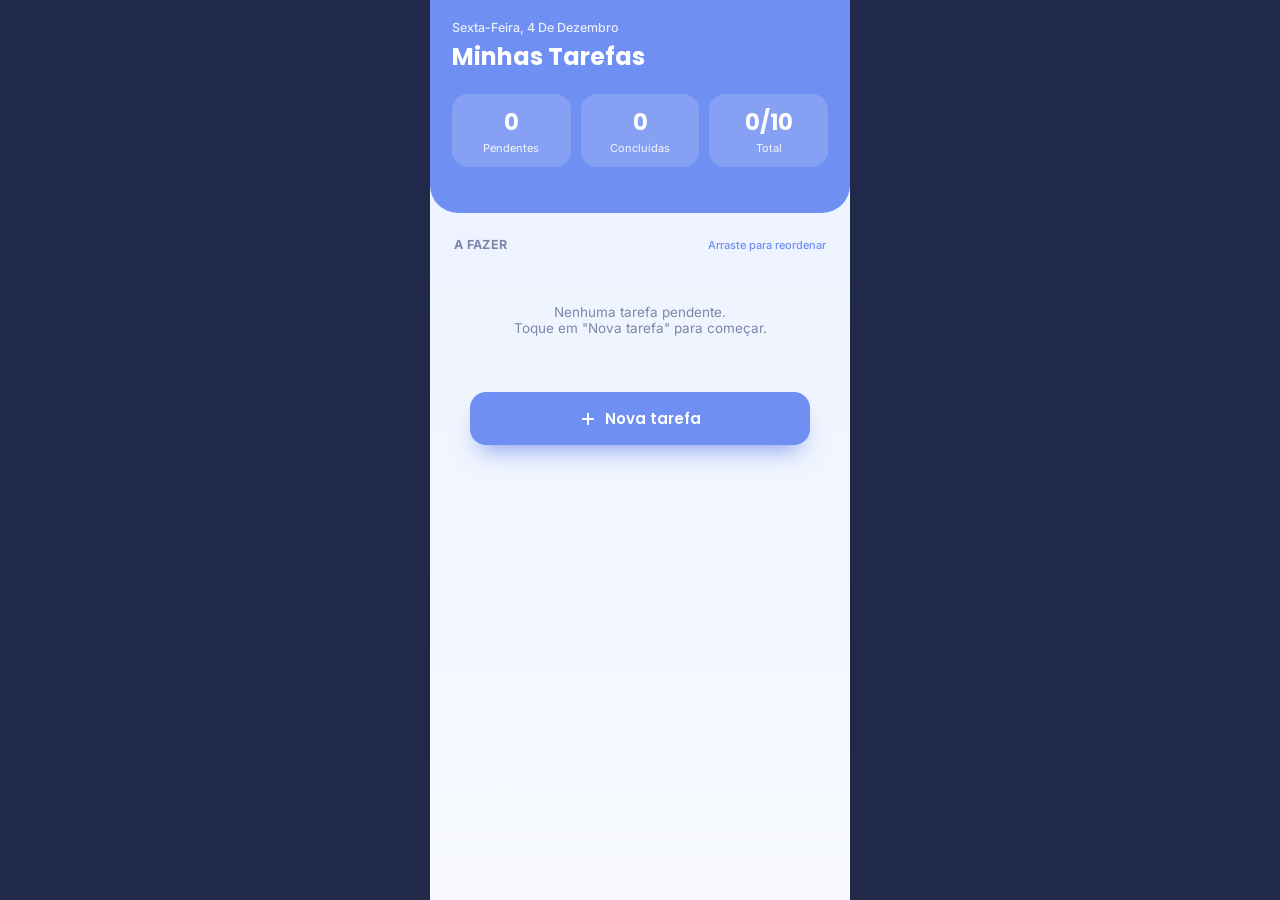
<file: index.html>
<!DOCTYPE html>
<html lang="pt-BR">

<head>
    <meta charset="UTF-8" />
    <meta name="viewport" content="width=device-width, initial-scale=1.0" />
    <title>MinhaLista</title>
    <link rel="preconnect" href="https://fonts.googleapis.com">
    <link href="https://fonts.googleapis.com/css2?family=Poppins:wght@500;600;700;800&family=Inter:wght@400;500;600;700&display=swap" rel="stylesheet">
    <link rel="stylesheet" href="style.css" />
</head>

<body>

    <div class="app-shell" id="app"></div>

    <script src="script.js"></script>
</body>

</html>
</file>
<file: style.css>
:root {
    --bg-start: #EAF1FF;
    --bg-end: #F8FAFF;
    --card: #ffffff;
    --primary: #3B6EF6;
    --primary-dark: #2C57D6;
    --title: #3D34D6;
    --subtitle: #6F8FF2;
    --text: #20294A;
    --muted: #7A88A8;
    --border: #E1E9FB;
    --success: #16A34A;
    --danger: #DC2626;
}

* {
    box-sizing: border-box;
}

html,
body {
    height: 100%;
}

body {
    margin: 0;
    font-family: 'Inter', sans-serif;
    color: var(--text);
    background: #20294A;
}

.app-shell {
    max-width: 420px;
    margin: 0 auto;
    min-height: 100vh;
    display: flex;
    flex-direction: column;
    background: linear-gradient(180deg, var(--bg-start), var(--bg-end));
    position: relative;
    /* overflow intentionally NOT hidden here so a dragged card is never clipped/lost */
}


@keyframes fadeIn {
    from {
        opacity: 0;
        transform: translateY(6px);
    }
    to {
        opacity: 1;
        transform: none;
    }
}

.field-label {
    font-size: 13px;
    font-weight: 600;
    color: var(--title);
    margin: 0 0 6px 2px;
    display: block;
}

.field-input {
    width: 100%;
    padding: 13px 14px;
    border-radius: 12px;
    border: 1.5px solid var(--border);
    background: #F5F8FF;
    font-size: 15px;
    font-family: 'Inter', sans-serif;
    color: var(--text);
    margin-bottom: 16px;
    outline: none;
    transition: border-color .15s;
}

.field-input:focus {
    border-color: var(--primary);
}

.btn-primary {
    width: 100%;
    padding: 14px;
    border: none;
    border-radius: 14px;
    background: #6F8FF2;
    color: #fff;
    font-family: 'Poppins', sans-serif;
    font-weight: 600;
    font-size: 15.5px;
    cursor: pointer;
    box-shadow: 0 12px 22px -10px rgba(44, 87, 214, .55);
    transition: transform .12s ease;
}

.btn-primary:active {
    transform: scale(.98);
}

.error-msg {
    color: var(--danger);
    font-size: 13px;
    text-align: center;
    margin: -8px 0 12px;
    min-height: 14px;
}


/* ---------- TASKS SCREEN ---------- */

.task-screen {
    flex: 1;
    display: flex;
    flex-direction: column;
    position: relative;
}

.task-header {
    background: #6F8FF2;
    padding: 20px 22px 46px;
    color: #fff;
    position: relative;
    border-radius: 0 0 28px 28px;
    margin-bottom: 50px;
}

.header-top {
    display: flex;
    justify-content: space-between;
    align-items: flex-start;
}

.header-date {
    font-size: 12.5px;
    opacity: .85;
    font-weight: 500;
}

.header-title {
    font-family: 'Poppins', sans-serif;
    font-size: 24px;
    font-weight: 700;
    margin: 4px 0 2px;
}

.stats-row {
    display: flex;
    gap: 10px;
    margin-top: 18px;
}

.stat-card {
    flex: 1;
    background: rgba(255, 255, 255, .16);
    border-radius: 16px;
    padding: 12px 8px;
    text-align: center;
}

.stat-num {
    font-size: 22px;
    font-weight: 700;
    font-family: 'Poppins', sans-serif;
}

.stat-label {
    font-size: 11px;
    opacity: .9;
    margin-top: 2px;
}

.task-body {
    flex: 1;
    padding: 0 20px 100px;
    margin-top: -26px;
}

.section-row {
    display: flex;
    justify-content: space-between;
    align-items: center;
    margin: 0 4px 12px;
    gap: 8px;
}

.section-label {
    font-size: 12.5px;
    font-weight: 700;
    color: var(--muted);
    letter-spacing: .3px;
    flex-shrink: 0;
}

.section-hint {
    font-size: 11px;
    color: var(--subtitle);
    font-weight: 500;
    text-align: right;
}

.task-list {
    display: flex;
    flex-direction: column;
    gap: 12px;
    position: relative;
}

.task-card {
    background: var(--card);
    border-radius: 18px;
    display: flex;
    align-items: center;
    gap: 10px;
    box-shadow: 0 8px 20px -14px rgba(30, 50, 120, .35);
    border: 1.5px solid transparent;
    transition: box-shadow .15s;
    cursor: grab;
}

.task-card.completed .task-title {
    text-decoration: line-through;
    color: var(--muted);
}

.task-card.placeholder-hidden {
    visibility: hidden;
}

.grip {
    color: #C4D0EE;
    cursor: grab;
    padding: 2px 4px;
    display: flex;
    align-items: center;
    user-select: none;
    touch-action: none;
}

.grip:active {
    cursor: grabbing;
}

.task-status{
    padding-left: 14px;
}

.checkbox {
    width: 23px;
    height: 23px;
    border-radius: 50%;
    border: 2px solid #B9CBF7;
    flex-shrink: 0;
    cursor: pointer;
    display: flex;
    align-items: center;
    justify-content: center;
    transition: background .15s, border-color .15s;
}

.checkbox.checked {
    background: var(--success);
    border-color: var(--success);
}

.task-info {
    user-select: none;
    padding: 14px 0;
    flex: 1;
    min-width: 0;
}

/* somente tarefas pendentes são arrastáveis: evita conflito com o scroll no celular */
.task-card:not(.completed) .task-info {
    touch-action: none;
}

.task-card.completed {
    cursor: default;
}

.task-card.completed .task-info {
    cursor: default;
}

.task-title {
    font-weight: 600;
    font-size: 14.5px;
    color: var(--text);
    margin: 0 0 3px;
    line-height: 1.25;
}

.task-time {
    font-size: 12px;
    color: var(--muted);
}

.task-actions {
    padding-right: 14px;
    display: flex;
    align-items: center;
}

.edit-btn{
    background: none;
    border: none;
    color: #B9C4E0;
    cursor: pointer;
    padding: 4px;
    display: flex;
    align-items: center;
}

.edit-btn:hover{
    color: #7A88A8;
}

.delete-btn {
    background: none;
    border: none;
    color: #B9C4E0;
    cursor: pointer;
    padding: 4px;
    display: flex;
    align-items: center;
}

.delete-btn:hover {
    color: var(--danger);
}

.empty-state {
    text-align: center;
    color: var(--muted);
    font-size: 13.5px;
    padding: 40px 10px;
}

.fab-wrap {
    position: sticky;
    bottom: 24px;
    left: 0;
    right: 0;
    display: flex;
    justify-content: center;
    padding: 0 20px;
    margin-top: 16px;
    margin-bottom: 16px;
}

.fab-btn {
    width: 100%;
    max-width: 380px;
    padding: 15px;
    border: none;
    border-radius: 16px;
    background: #6F8FF2;
    color: #fff;
    font-family: 'Poppins', sans-serif;
    font-weight: 600;
    font-size: 15px;
    display: flex;
    align-items: center;
    justify-content: center;
    gap: 8px;
    cursor: pointer;
    box-shadow: 0 14px 24px -10px rgba(44, 87, 214, .55);
}

.fab-btn.disabled {
    background: #C4D0EE;
    box-shadow: none;
    cursor: not-allowed;
}

.limit-msg {
    text-align: center;
    color: var(--muted);
    font-size: 12.5px;
    margin-bottom: 10px;
    padding: 0 10px;
}


/* ---------- DRAG GHOST (fixed to viewport, never clipped) ---------- */

.drag-ghost {
    position: fixed;
    z-index: 999;
    border-radius: 18px;
    background: var(--card);
    box-shadow: 0 20px 34px -12px rgba(30, 50, 120, .5);
    border: 1.5px solid var(--primary);
    transform: scale(1.03);
    opacity: .97;

}
.task-card.drag-ghost {
    cursor: grabbing !important;
}


/* ---------- MODAL ---------- */

.modal-overlay {
    position: fixed;
    inset: 0;
    background: rgba(20, 30, 60, .42);
    display: flex;
    align-items: flex-end;
    justify-content: center;
    z-index: 20;
    animation: fadeIn .2s ease;
}

.modal-sheet {
    width: 100%;
    max-width: 420px;
    background: #fff;
    border-radius: 24px 24px 0 0;
    padding: 22px 22px 26px;
}

.modal-title {
    font-family: 'Poppins', sans-serif;
    font-weight: 700;
    font-size: 18px;
    color: var(--title);
    margin: 0 0 16px;
}

.modal-actions {
    display: flex;
    gap: 10px;
    margin-top: 4px;
}

.btn-secondary {
    flex: 1;
    padding: 13px;
    border-radius: 14px;
    border: 1.5px solid var(--border);
    background: #fff;
    color: var(--muted);
    font-weight: 600;
    font-size: 14.5px;
    cursor: pointer;
}

.modal-actions .btn-primary {
    flex: 1.4;
}

.btn-danger {
    flex: 1.4;
    padding: 13px;
    border: none;
    border-radius: 14px;
    background: linear-gradient(135deg, #F1685E, var(--danger));
    color: #fff;
    font-family: 'Poppins', sans-serif;
    font-weight: 600;
    font-size: 14.5px;
    cursor: pointer;
    box-shadow: 0 12px 22px -10px rgba(220, 38, 38, .45);
    transition: transform .12s ease;
}

.btn-danger:active {
    transform: scale(.98);
}

.confirm-sheet {
    text-align: center;
}

.confirm-icon {
    width: 52px;
    height: 52px;
    border-radius: 50%;
    background: linear-gradient(135deg, #F1685E, var(--danger));
    display: flex;
    align-items: center;
    justify-content: center;
    margin: 0 auto 14px;
}

.confirm-text {
    color: var(--muted);
    font-size: 14px;
    line-height: 1.5;
    margin: 0 0 20px;
}

.confirm-text b {
    color: var(--text);
}

.toast {
    position: fixed;
    bottom: 100px;
    left: 50%;
    transform: translateX(-50%);
    background: #20294A;
    color: #fff;
    padding: 10px 18px;
    border-radius: 12px;
    font-size: 13px;
    font-weight: 500;
    opacity: 0;
    pointer-events: none;
    transition: opacity .25s, transform .25s;
    z-index: 30;
    white-space: nowrap;
}

.toast.show {
    opacity: 1;
    transform: translateX(-50%) translateY(-6px);
}
</file>
